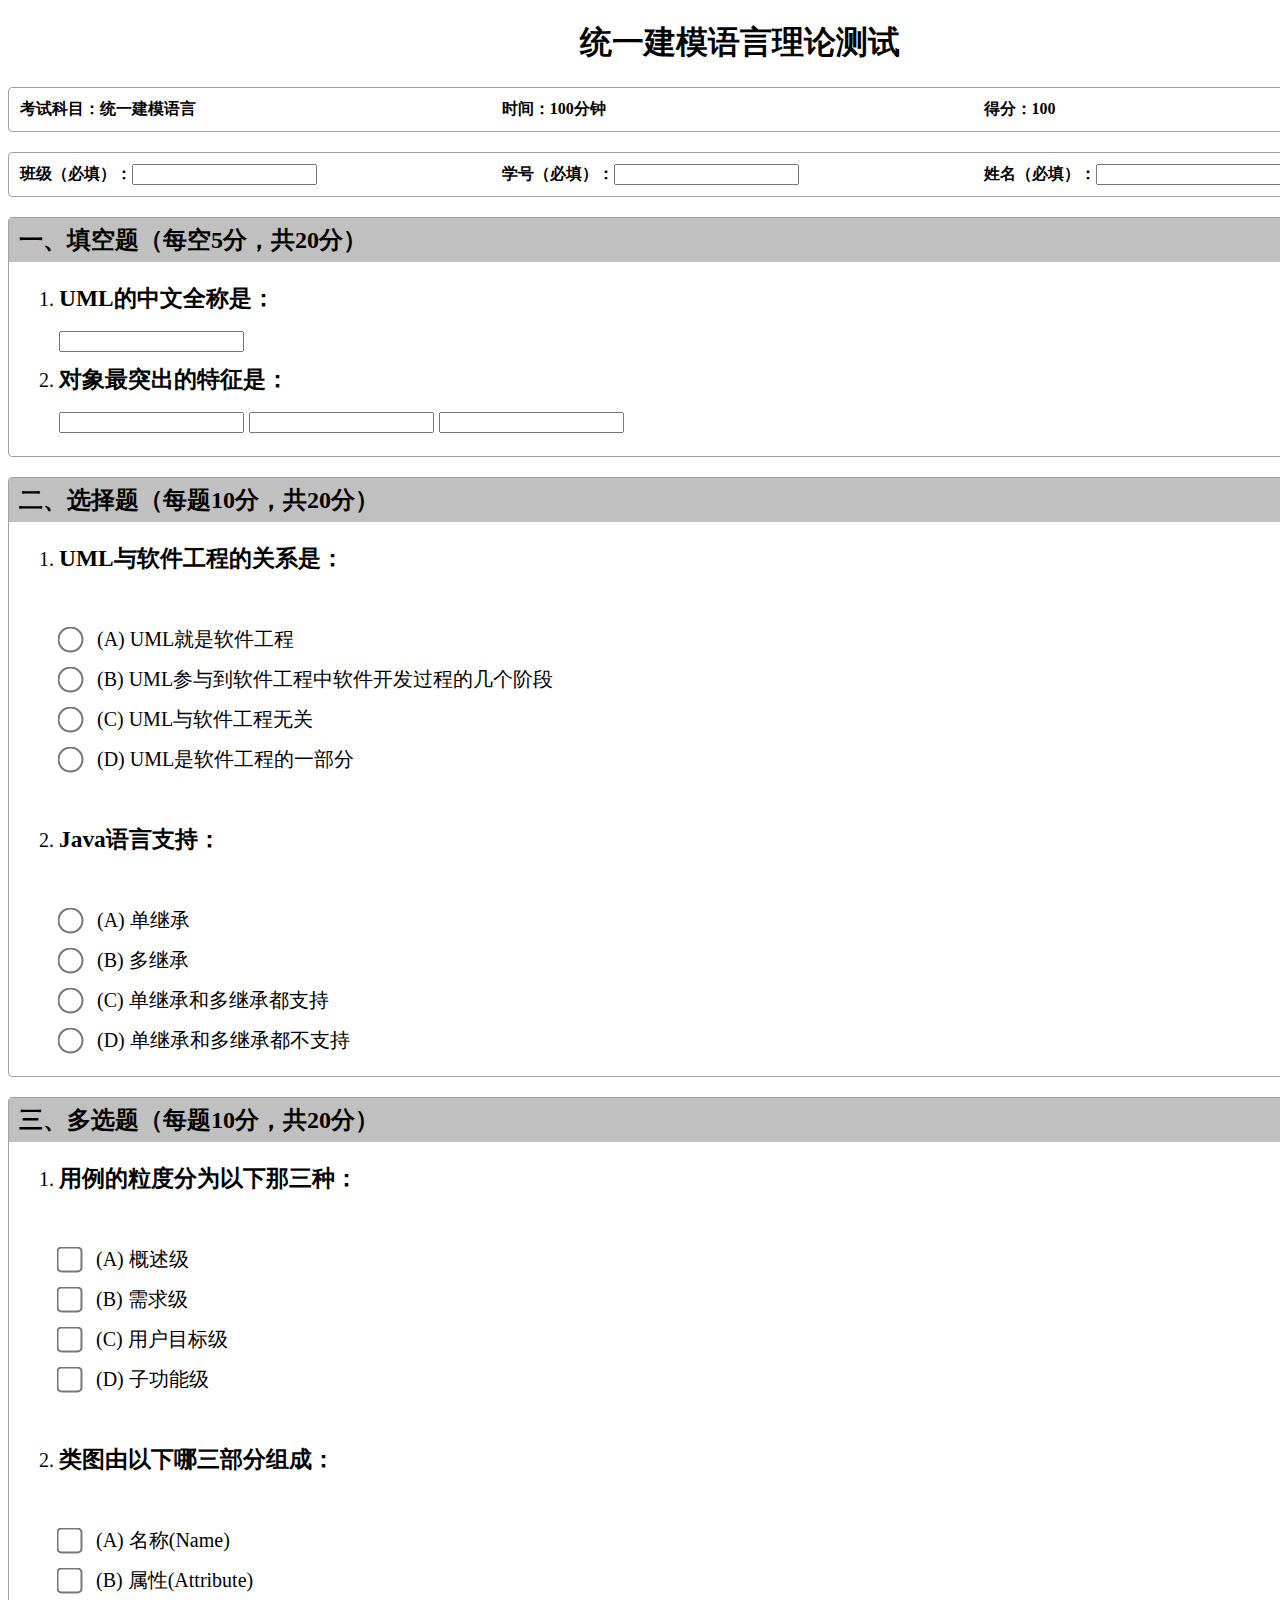
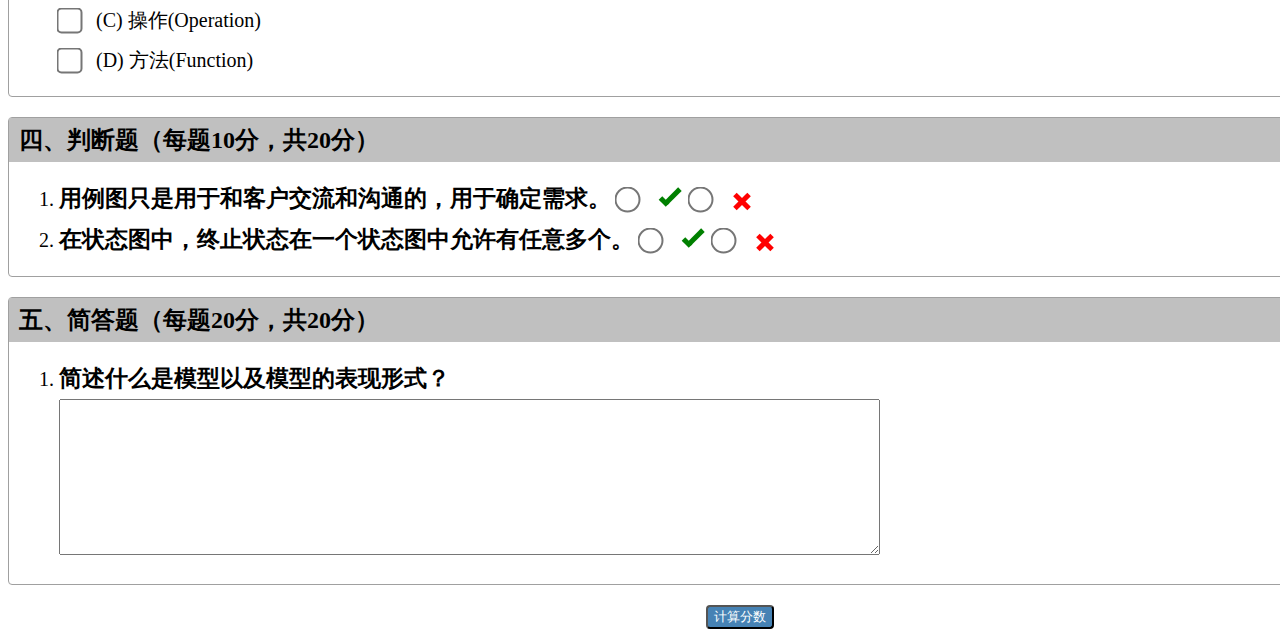
<file: 第二周作业/html&&css/index.html>
<!doctype html>
<html>
	<head>
		<meta charset="utf-8">
		<title>HTML&&CSS</title>
		<link rel="stylesheet" type="text/css" href="myself.css"/>
	</head>
	<body >
		<div class="testcontent" >
			<h1 class="center">统一建模语言理论测试</h1>
			<div >
				<table >
					<tr class="basicbox">
					  <td>考试科目：统一建模语言</td>
					  <td>时间：100分钟</td>
					  <td>得分：100</td>
					</tr>
					<tr class="basicbox">
					  <td>班级（必填）：<input type="text"></td>
					  <td>学号（必填）：<input type="text"></td>
					  <td>姓名（必填）：<input type="text"></td>
					</tr>
				</table>			              
			</div>
			<div class="basicbox">
				<h2>一、填空题（每空5分，共20分）</h2>
				<ol>
					<li>
						<h3>UML的中文全称是：</h3><br/>
						<input type="text">
					</li>
					<li>
						<h3>对象最突出的特征是：</h3><br/>
						<input type="text">
						<input type="text">
						<input type="text">
					</li>
				</ol>
			</div>
			<div class="basicbox">
				<h2>二、选择题（每题10分，共20分）</h2>
				<ol>
					<li>
						<div>
							<h3>UML与软件工程的关系是：</h3><br/><br/>
							<input type="radio" name="first">(A) UML就是软件工程<br/>
							<input type="radio" name="first">(B) UML参与到软件工程中软件开发过程的几个阶段<br/>
							<input type="radio" name="first">(C) UML与软件工程无关<br/>
							<input type="radio" name="first">(D) UML是软件工程的一部分
						</div>
						<br/>
					</li>
					<li>
						<div>
							<h3>Java语言支持：</h3><br/><br/>
							<input type="radio" name="second">(A) 单继承<br/>
							<input type="radio" name="second">(B) 多继承<br/>
							<input type="radio" name="second">(C) 单继承和多继承都支持<br/>
							<input type="radio" name="second">(D) 单继承和多继承都不支持
						</div>
					</li>
				</ol>	
			</div>
			<div class="basicbox">
				<h2>三、多选题（每题10分，共20分）</h2>
				<ol>
					<li>
						<div>
							<h3>用例的粒度分为以下那三种：</h3><br/><br/>
							<input type="checkbox" name="more1">(A) 概述级<br/>
							<input type="checkbox" name="more1">(B) 需求级<br/>
							<input type="checkbox" name="more1">(C) 用户目标级<br/>
							<input type="checkbox" name="more1">(D) 子功能级
						</div>
						<br/>
					</li>
					<li>
						<div>
							<h3>类图由以下哪三部分组成：</h3><br/><br/>
							<input type="checkbox" name="more2">(A) 名称(Name)<br/>
							<input type="checkbox" name="more2">(B) 属性(Attribute)<br/>
							<input type="checkbox" name="more2">(C) 操作(Operation)<br/>
							<input type="checkbox" name="more2">(D) 方法(Function)
						</div>
					</li>
				</ol>
			</div>
			<div class="basicbox">
				<h2>四、判断题（每题10分，共20分）</h2>
				<ol>
					<li>
						<h3>用例图只是用于和客户交流和沟通的，用于确定需求。</h3>
						<input type="radio" name="judgement1" ><div class="gou"></div>		
						<input type="radio" name="judgement1" style='margin-left:20px'><div class="cha"></div><br/>
					</li>
					<li>
						<h3>在状态图中，终止状态在一个状态图中允许有任意多个。</h3>
						<input type="radio" name="judgement2"><div class="gou"></div>		
						<input type="radio" name="judgement2" style='margin-left:20px'><div class="cha"></div><br/>
					</li>
				</ol>
			</div>
			<div class="basicbox"> 
				<h2>五、简答题（每题20分，共20分）</h2>
				<ol>
					<li>
						<h3>简述什么是模型以及模型的表现形式？</h3><br/>
						<textarea  rows="10" cols="100" name="shortAnswer" ></textarea>
						
						
					</li>
				</ol>	
			</div>
				<input class="tj" type="submit" value="计算分数">
		</div>
	</body>
</html>
</file>
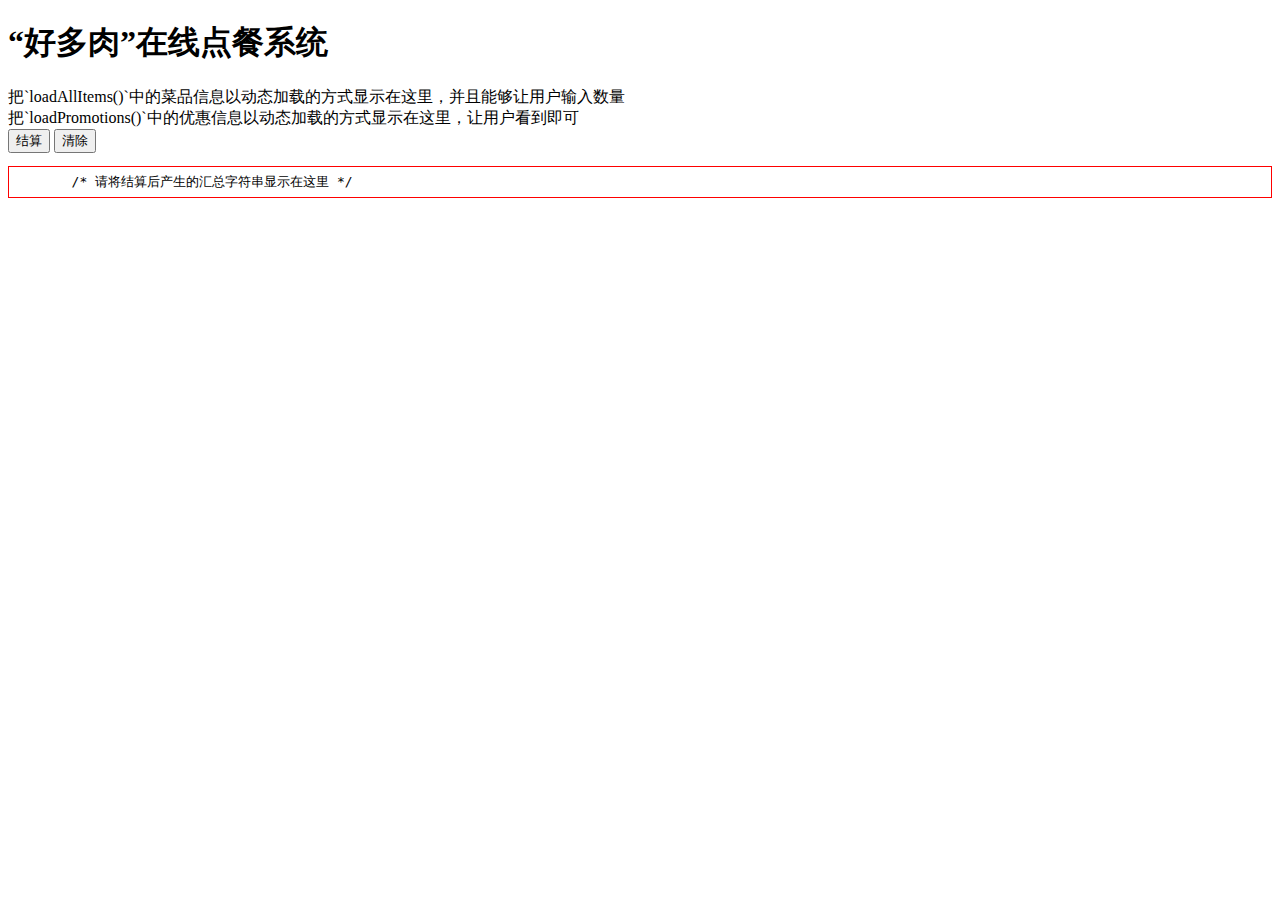
<file: 第四周作业/take-out-food-2018-11-26-7-35-16-442/public/index.html>
<!DOCTYPE html>
<html lang="en">
<head>
    <meta charset="UTF-8">
    <title>Take Out Food</title>

    <link rel="stylesheet" href="./index.css" />

    <script type="text/javascript" src="../src/items.js"></script>
    <script type="text/javascript" src="../src/promotions.js"></script>
    <script type="text/javascript" src="../src/best-charge.js"></script>
    <script type="text/javascript" src="./index.js"></script>
</head>
<body>

    <h1>“好多肉”在线点餐系统</h1>

    <div id="items">
        把`loadAllItems()`中的菜品信息以动态加载的方式显示在这里，并且能够让用户输入数量
    </div>

    <div id="promotions">
        把`loadPromotions()`中的优惠信息以动态加载的方式显示在这里，让用户看到即可
    </div>

    <div>
        <button onclick="calculatePrice()">结算</button>
        <button onclick="clear()">清除</button>
    </div>

    <pre id="message">
        /* 请将结算后产生的汇总字符串显示在这里 */
    </pre>

</body>
</html>
</file>
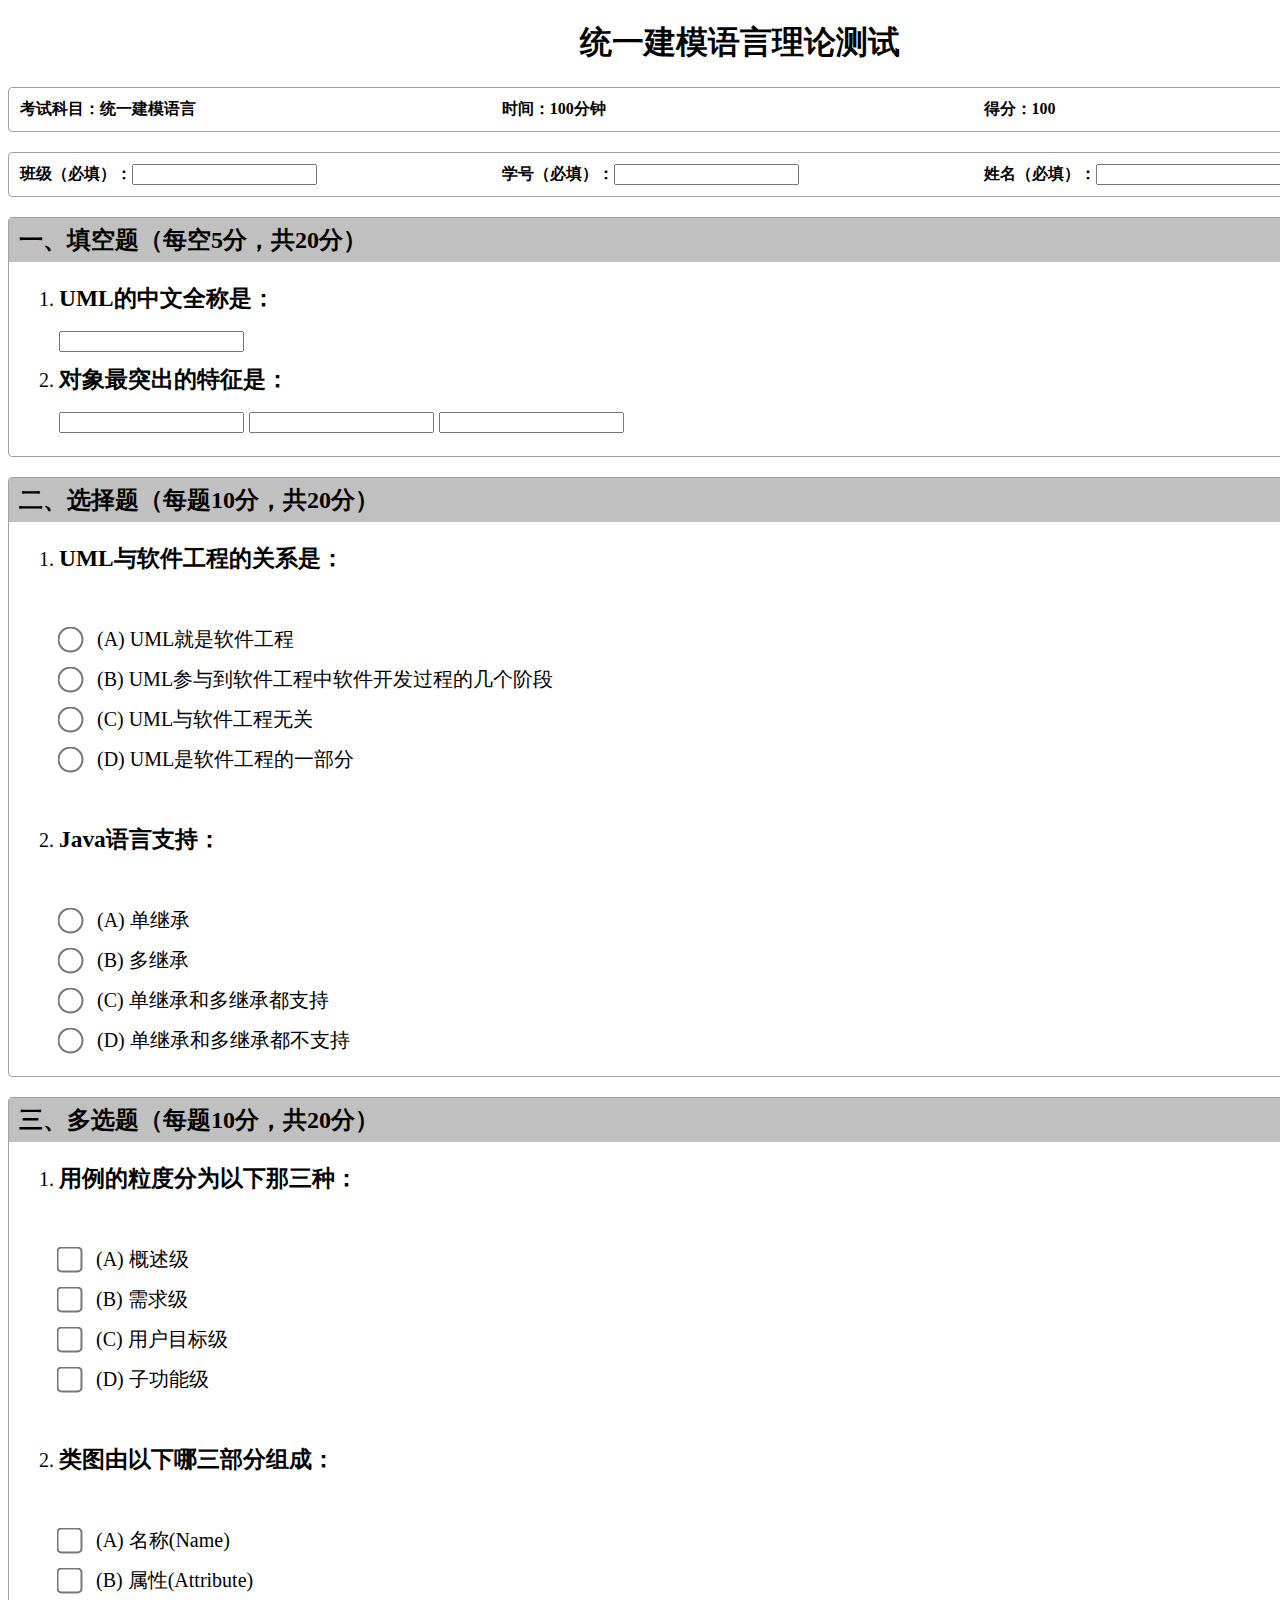
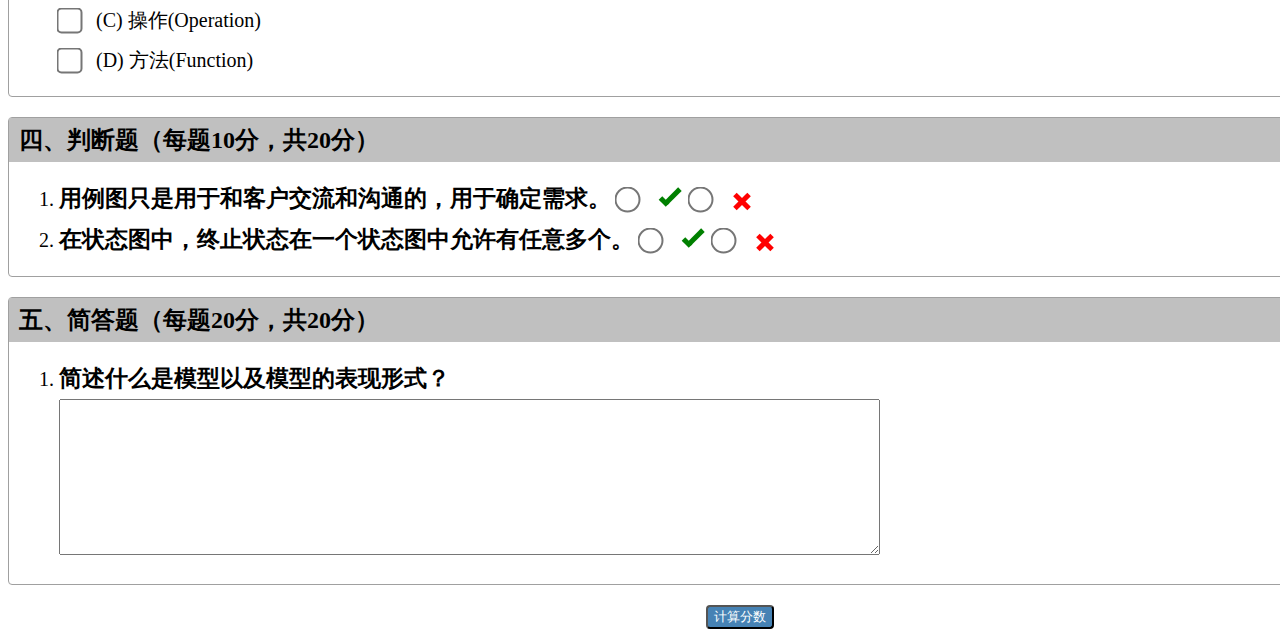
<file: 第二周作业/css/testPaper.html>
<!doctype html>
<html>
	<head>
		<meta charset="utf-8">
		<title>第二周的作业</title>
		<link rel="stylesheet" type="text/css" href="testPaper.css"/>
	</head>
	<body >
		<div class="testcontent" >
			<h1 class="center">统一建模语言理论测试</h1>
			<div >
				<table >
					<tr class="basicbox">
					  <td>考试科目：统一建模语言</td>
					  <td>时间：100分钟</td>
					  <td>得分：100</td>
					</tr>
					<tr class="basicbox">
					  <td>班级（必填）：<input type="text"></td>
					  <td>学号（必填）：<input type="text"></td>
					  <td>姓名（必填）：<input type="text"></td>
					</tr>
				</table>			              
			</div>
			<div class="basicbox">
				<h2>一、填空题（每空5分，共20分）</h2>
				<ol>
					<li>
						<h3>UML的中文全称是：</h3><br/>
						<input type="text">
					</li>
					<li>
						<h3>对象最突出的特征是：</h3><br/>
						<input type="text">
						<input type="text">
						<input type="text">
					</li>
				</ol>
			</div>
			<div class="basicbox">
				<h2>二、选择题（每题10分，共20分）</h2>
				<ol>
					<li>
						<div>
							<h3>UML与软件工程的关系是：</h3><br/><br/>
							<input type="radio" name="first">(A) UML就是软件工程<br/>
							<input type="radio" name="first">(B) UML参与到软件工程中软件开发过程的几个阶段<br/>
							<input type="radio" name="first">(C) UML与软件工程无关<br/>
							<input type="radio" name="first">(D) UML是软件工程的一部分
						</div>
						<br/>
					</li>
					<li>
						<div>
							<h3>Java语言支持：</h3><br/><br/>
							<input type="radio" name="second">(A) 单继承<br/>
							<input type="radio" name="second">(B) 多继承<br/>
							<input type="radio" name="second">(C) 单继承和多继承都支持<br/>
							<input type="radio" name="second">(D) 单继承和多继承都不支持
						</div>
					</li>
				</ol>	
			</div>
			<div class="basicbox">
				<h2>三、多选题（每题10分，共20分）</h2>
				<ol>
					<li>
						<div>
							<h3>用例的粒度分为以下那三种：</h3><br/><br/>
							<input type="checkbox" name="more1">(A) 概述级<br/>
							<input type="checkbox" name="more1">(B) 需求级<br/>
							<input type="checkbox" name="more1">(C) 用户目标级<br/>
							<input type="checkbox" name="more1">(D) 子功能级
						</div>
						<br/>
					</li>
					<li>
						<div>
							<h3>类图由以下哪三部分组成：</h3><br/><br/>
							<input type="checkbox" name="more2">(A) 名称(Name)<br/>
							<input type="checkbox" name="more2">(B) 属性(Attribute)<br/>
							<input type="checkbox" name="more2">(C) 操作(Operation)<br/>
							<input type="checkbox" name="more2">(D) 方法(Function)
						</div>
					</li>
				</ol>
			</div>
			<div class="basicbox">
				<h2>四、判断题（每题10分，共20分）</h2>
				<ol>
					<li>
						<h3>用例图只是用于和客户交流和沟通的，用于确定需求。</h3>
						<input type="radio" name="judgement1" ><div class="gou"></div>		
						<input type="radio" name="judgement1" style='margin-left:20px'><div class="cha"></div><br/>
					</li>
					<li>
						<h3>在状态图中，终止状态在一个状态图中允许有任意多个。</h3>
						<input type="radio" name="judgement2"><div class="gou"></div>		
						<input type="radio" name="judgement2" style='margin-left:20px'><div class="cha"></div><br/>
					</li>
				</ol>
			</div>
			<div class="basicbox"> 
				<h2>五、简答题（每题20分，共20分）</h2>
				<ol>
					<li>
						<h3>简述什么是模型以及模型的表现形式？</h3><br/>
						<textarea  rows="10" cols="100" name="shortAnswer" ></textarea>
						
						
					</li>
				</ol>	
			</div>
				<input class="tj" type="submit" value="计算分数">
		</div>
	</body>
</html>
</file>
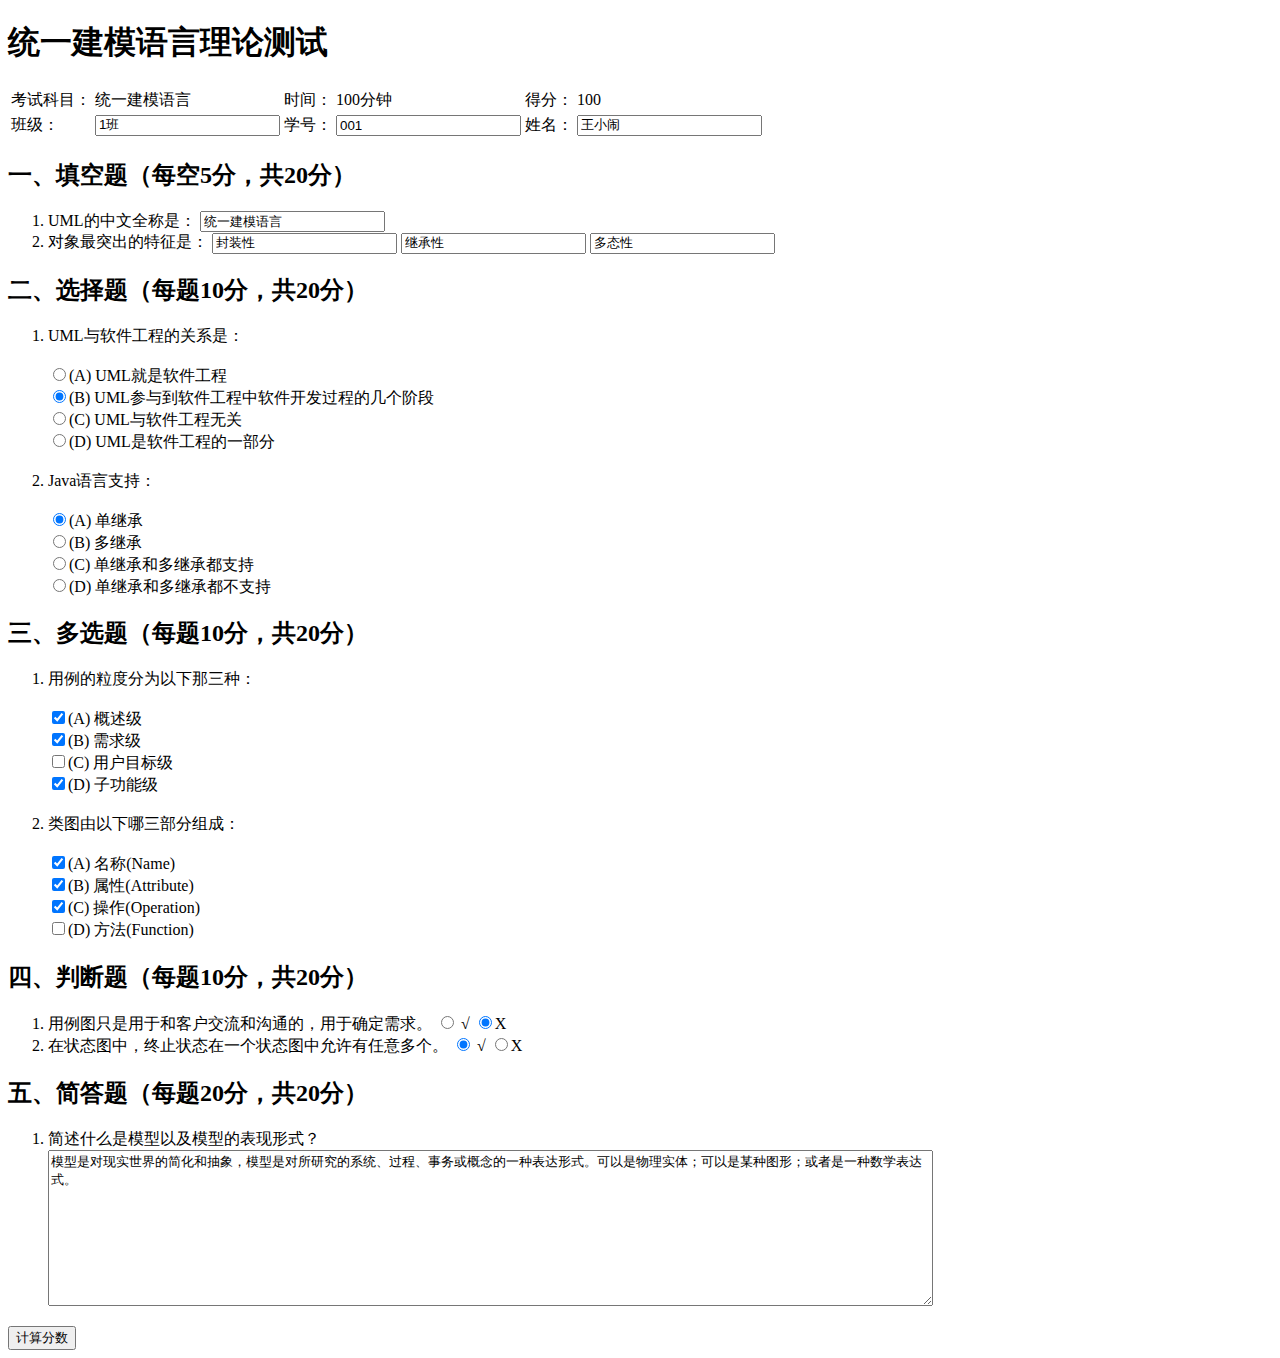
<file: 第二周作业/html/testPaper.html>
<!doctype html>
<html>
	<head>
		<meta charset="utf-8">
		<title>第二周的作业</title>
	</head>
	<body>
		<h1>统一建模语言理论测试</h1>
		<div>
			<table>
				<tr>
				  <td>考试科目：</td>
				  <td>统一建模语言</td>
				  <td>时间：</td>
				  <td>100分钟</td>
				  <td>得分：</td>
				  <td>100</td>
				</tr>
				<tr>
				  <td>班级：</td>
				  <td><input type="text" value="1班"></td>
				  <td>学号：</td>
				  <td><input type="text" value="001"></td>
				  <td>姓名：</td>
				  <td><input type="text" value="王小闹"></td>
				</tr>
			</table>			              
		</div>
		<div>
			<h2>一、填空题（每空5分，共20分）</h2>
			<ol>
				<li>
					UML的中文全称是：
					<input type="text" value="统一建模语言">
				</li>
				<li>
					对象最突出的特征是：
					<input type="text" value="封装性" >
					<input type="text" value="继承性" >
					<input type="text" value="多态性" >
				</li>
			</ol>
			<h2>二、选择题（每题10分，共20分）</h2>
			<ol>
				<li>
					<div>
						UML与软件工程的关系是：<br/><br/>
						<input type="radio" name="first">(A) UML就是软件工程<br/>
						<input type="radio" name="first" checked="checked">(B) UML参与到软件工程中软件开发过程的几个阶段<br/>
						<input type="radio" name="first">(C) UML与软件工程无关<br/>
						<input type="radio" name="first">(D) UML是软件工程的一部分
					</div>
					<br/>
				</li>
				<li>
					<div>
						Java语言支持：<br/><br/>
						<input type="radio" name="second" checked="checked">(A) 单继承<br/>
						<input type="radio" name="second">(B) 多继承<br/>
						<input type="radio" name="second">(C) 单继承和多继承都支持<br/>
						<input type="radio" name="second">(D) 单继承和多继承都不支持
					</div>
				</li>
			</ol>	
			<h2>三、多选题（每题10分，共20分）</h2>
			<ol>
				<li>
					<div>
						用例的粒度分为以下那三种：<br/><br/>
						<input type="checkbox" name="more1" checked="checked">(A) 概述级<br/>
						<input type="checkbox" name="more1" checked="checked">(B) 需求级<br/>
						<input type="checkbox" name="more1">(C) 用户目标级<br/>
						<input type="checkbox" name="more1" checked="checked">(D) 子功能级
					</div>
					<br/>
				</li>
				<li>
					<div>
						类图由以下哪三部分组成：<br/><br/>
						<input type="checkbox" name="more2" checked="checked">(A) 名称(Name)<br/>
						<input type="checkbox" name="more2" checked="checked">(B) 属性(Attribute)<br/>
						<input type="checkbox" name="more2" checked="checked">(C) 操作(Operation)<br/>
						<input type="checkbox" name="more2">(D) 方法(Function)
					</div>
				</li>
			</ol>	
			<h2>四、判断题（每题10分，共20分）</h2>
			<ol>
				<li>
					用例图只是用于和客户交流和沟通的，用于确定需求。
					<input type="radio" name="judgement1"> &radic;
					<input type="radio" name="judgement1" checked="checked">&Chi;<br/>
				</li>
				<li>
					在状态图中，终止状态在一个状态图中允许有任意多个。
					<input type="radio" name="judgement2" checked="checked"> &radic;
					<input type="radio" name="judgement2">&Chi;<br/>
				</li>
			</ol>	
			<h2>五、简答题（每题20分，共20分）</h2>
			<ol>
				<li>
					简述什么是模型以及模型的表现形式？<br/>
					<textarea  rows="10" cols="108" name="shortAnswer" >模型是对现实世界的简化和抽象，模型是对所研究的系统、过程、事务或概念的一种表达形式。可以是物理实体；可以是某种图形；或者是一种数学表达式。
					</textarea>
					
					
				</li>
			</ol>	
		</div>
		
		<input type="submit" value="计算分数">

	
	

	
	</body>
</html>
</file>
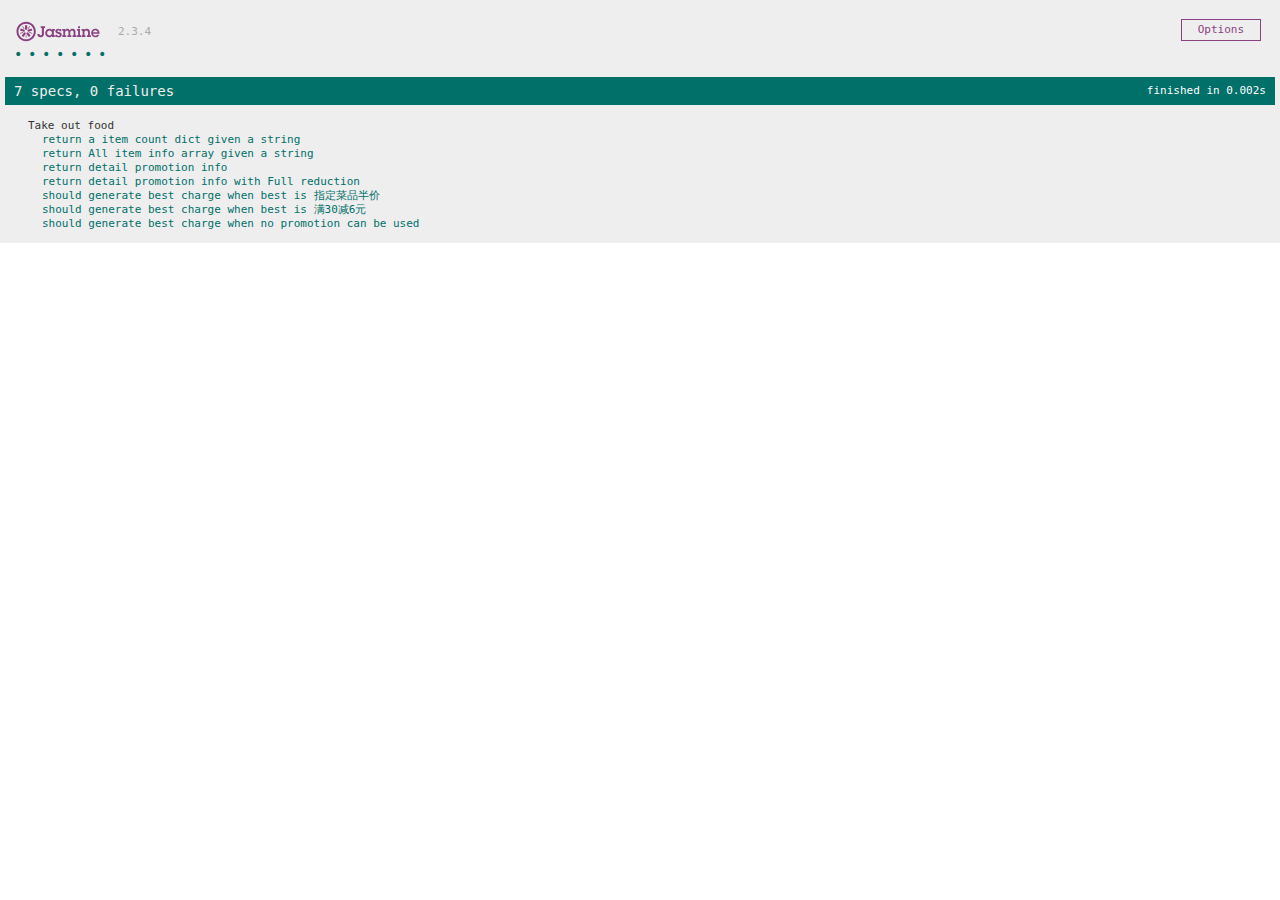
<file: 第四周作业/take-out-food-2018-11-26-7-35-16-442/run-specs.html>
<!DOCTYPE html>
<html lang="en">
<head>
    <meta charset="UTF-8">
    <title>Take Out Food</title>

    <link rel="shortcut icon" type="image/png" href="./lib/jasmine/jasmine_favicon.png">
    <link rel="stylesheet" type="text/css" href="./lib/jasmine/jasmine.css">

    <script type="text/javascript" src="./lib/jasmine/jasmine.js"></script>
    <script type="text/javascript" src="./lib/jasmine/jasmine-html.js"></script>
    <script type="text/javascript" src="./lib/jasmine/boot.js"></script>

    <script type="text/javascript" src="./src/items.js"></script>
    <script type="text/javascript" src="./src/promotions.js"></script>
    <script type="text/javascript" src="./src/best-charge.js"></script>

    <!-- include test files here... -->
    <script type="text/javascript" src="./spec/best-charge-spec.js"></script>
</head>
<body>

</body>
</html>
</file>
<file: 第二周作业/html&&css/myself.css>
.center{text-align: center}
.basicbox{
	border:1px solid #A0A0A0;
	display: block;
	margin-bottom:20px;
	width:100%;
	padding:0 10px;
	border-radius:4px;
	}
.basicbox>td{
	width:32.5%;;
	display: inline-block;
	margin-top:10px;
	margin-bottom:10px;
	font-weight:600;
	}
.testcontent{
	width:1464px;
	margin:0 auto
	}
.gou{
	display: inline-block; 
	width: 10px;
	height:5px; 
	background:green;
	line-height:0;
	font-size:0;
	vertical-align:middle;
	-webkit-transform:rotate(45deg);
	margin-left:5px;
	}
.gou:after{
	content:'/';
	display:block;
	width: 20px;
	height:5px;
	background:green;
	-webkit-transform: rotate(-90deg) translateY(-50%) translateX(50%);
	}
.cha{
	display: inline-block;
	width: 20px;
	height:5px;
	background:red;
	line-height:0;
	font-size:0;
	vertical-align:middle;
	-webkit-transform:rotate(45deg);
	margin-left:5px;
 }
.cha:after{
	content:'/';
	display:block;
	width: 20px;
	height:5px; 
	background:red;
	-webkit-transform:rotate(-90deg);
	}
.tj{
	color:white;
	background-color:#4682B4;
	display:block;
	margin:0 auto;
	border-radius:4px;
	
	}
table{
	border-collapse:collapse;
	width:1464px;
	}
h2{
	margin:0;
	padding:0;
	background-color:#C0C0C0;
	width:100%;
	margin-left:-10px;
	padding:6px 10px;
	
}
h3{
	font-weight:600;
	display:inline;
}

li{
	line-height:40px;
	font-size:20px;
	
	}
input[type="radio"]{
	transform: scale(2,2);
	margin-right:20px;
	}
input[type="checkbox"]{
	transform: scale(2,2);
	margin-right:20px;
	}
</file>
<file: 第四周作业/take-out-food-2018-11-26-7-35-16-442/public/index.css>
/* 
请把与index.html页面相关的css代码写在这里
同时删除该注释
*/

/* #message只是一个示例，可以删除 */
#message {
	height: 30px;
	line-height: 30px;
	border: 1px solid red;
}
</file>
<file: 第二周作业/css/testPaper.css>
.center{text-align: center}
.basicbox{
	border:1px solid #A0A0A0;
	display: block;
	margin-bottom:20px;
	width:100%;
	padding:0 10px;
	border-radius:4px;
	}
.basicbox>td{
	width:32.5%;;
	display: inline-block;
	margin-top:10px;
	margin-bottom:10px;
	font-weight:600;
	}
.testcontent{
	width:1464px;
	margin:0 auto
	}
.gou{
	display: inline-block; 
	width: 10px;
	height:5px; 
	background:green;
	line-height:0;
	font-size:0;
	vertical-align:middle;
	-webkit-transform:rotate(45deg);
	margin-left:5px;
	}
.gou:after{
	content:'/';
	display:block;
	width: 20px;
	height:5px;
	background:green;
	-webkit-transform: rotate(-90deg) translateY(-50%) translateX(50%);
	}
.cha{
	display: inline-block;
	width: 20px;
	height:5px;
	background:red;
	line-height:0;
	font-size:0;
	vertical-align:middle;
	-webkit-transform:rotate(45deg);
	margin-left:5px;
 }
.cha:after{
	content:'/';
	display:block;
	width: 20px;
	height:5px; 
	background:red;
	-webkit-transform:rotate(-90deg);
	}
.tj{
	color:white;
	background-color:#4682B4;
	display:block;
	margin:0 auto;
	border-radius:4px;
	
	}
table{
	border-collapse:collapse;
	width:1464px;
	}
h2{
	margin:0;
	padding:0;
	background-color:#C0C0C0;
	width:100%;
	margin-left:-10px;
	padding:6px 10px;
	
}
h3{
	font-weight:600;
	display:inline;
}

li{
	line-height:40px;
	font-size:20px;
	
	}
input[type="radio"]{
	transform: scale(2,2);
	margin-right:20px;
	}
input[type="checkbox"]{
	transform: scale(2,2);
	margin-right:20px;
	}
</file>
<file: 第四周作业/take-out-food-2018-11-26-7-35-16-442/lib/jasmine/jasmine.css>
body { overflow-y: scroll; }

.jasmine_html-reporter { background-color: #eee; padding: 5px; margin: -8px; font-size: 11px; font-family: Monaco, "Lucida Console", monospace; line-height: 14px; color: #333; }
.jasmine_html-reporter a { text-decoration: none; }
.jasmine_html-reporter a:hover { text-decoration: underline; }
.jasmine_html-reporter p, .jasmine_html-reporter h1, .jasmine_html-reporter h2, .jasmine_html-reporter h3, .jasmine_html-reporter h4, .jasmine_html-reporter h5, .jasmine_html-reporter h6 { margin: 0; line-height: 14px; }
.jasmine_html-reporter .banner, .jasmine_html-reporter .symbol-summary, .jasmine_html-reporter .summary, .jasmine_html-reporter .result-message, .jasmine_html-reporter .spec .description, .jasmine_html-reporter .spec-detail .description, .jasmine_html-reporter .alert .bar, .jasmine_html-reporter .stack-trace { padding-left: 9px; padding-right: 9px; }
.jasmine_html-reporter .banner { position: relative; }
.jasmine_html-reporter .banner .title { background: url('[data-uri]') no-repeat; background: url('[data-uri]') no-repeat, none; -moz-background-size: 100%; -o-background-size: 100%; -webkit-background-size: 100%; background-size: 100%; display: block; float: left; width: 90px; height: 25px; }
.jasmine_html-reporter .banner .version { margin-left: 14px; position: relative; top: 6px; }
.jasmine_html-reporter #jasmine_content { position: fixed; right: 100%; }
.jasmine_html-reporter .version { color: #aaa; }
.jasmine_html-reporter .banner { margin-top: 14px; }
.jasmine_html-reporter .duration { color: #fff; float: right; line-height: 28px; padding-right: 9px; }
.jasmine_html-reporter .symbol-summary { overflow: hidden; *zoom: 1; margin: 14px 0; }
.jasmine_html-reporter .symbol-summary li { display: inline-block; height: 8px; width: 14px; font-size: 16px; }
.jasmine_html-reporter .symbol-summary li.passed { font-size: 14px; }
.jasmine_html-reporter .symbol-summary li.passed:before { color: #007069; content: "\02022"; }
.jasmine_html-reporter .symbol-summary li.failed { line-height: 9px; }
.jasmine_html-reporter .symbol-summary li.failed:before { color: #ca3a11; content: "\d7"; font-weight: bold; margin-left: -1px; }
.jasmine_html-reporter .symbol-summary li.disabled { font-size: 14px; }
.jasmine_html-reporter .symbol-summary li.disabled:before { color: #bababa; content: "\02022"; }
.jasmine_html-reporter .symbol-summary li.pending { line-height: 17px; }
.jasmine_html-reporter .symbol-summary li.pending:before { color: #ba9d37; content: "*"; }
.jasmine_html-reporter .symbol-summary li.empty { font-size: 14px; }
.jasmine_html-reporter .symbol-summary li.empty:before { color: #ba9d37; content: "\02022"; }
.jasmine_html-reporter .run-options { float: right; margin-right: 5px; border: 1px solid #8a4182; color: #8a4182; position: relative; line-height: 20px; }
.jasmine_html-reporter .run-options .trigger { cursor: pointer; padding: 8px 16px; }
.jasmine_html-reporter .run-options .payload { position: absolute; display: none; right: -1px; border: 1px solid #8a4182; background-color: #eee; white-space: nowrap; padding: 4px 8px; }
.jasmine_html-reporter .run-options .payload.open { display: block; }
.jasmine_html-reporter .bar { line-height: 28px; font-size: 14px; display: block; color: #eee; }
.jasmine_html-reporter .bar.failed { background-color: #ca3a11; }
.jasmine_html-reporter .bar.passed { background-color: #007069; }
.jasmine_html-reporter .bar.skipped { background-color: #bababa; }
.jasmine_html-reporter .bar.errored { background-color: #ca3a11; }
.jasmine_html-reporter .bar.menu { background-color: #fff; color: #aaa; }
.jasmine_html-reporter .bar.menu a { color: #333; }
.jasmine_html-reporter .bar a { color: white; }
.jasmine_html-reporter.spec-list .bar.menu.failure-list, .jasmine_html-reporter.spec-list .results .failures { display: none; }
.jasmine_html-reporter.failure-list .bar.menu.spec-list, .jasmine_html-reporter.failure-list .summary { display: none; }
.jasmine_html-reporter .results { margin-top: 14px; }
.jasmine_html-reporter .summary { margin-top: 14px; }
.jasmine_html-reporter .summary ul { list-style-type: none; margin-left: 14px; padding-top: 0; padding-left: 0; }
.jasmine_html-reporter .summary ul.suite { margin-top: 7px; margin-bottom: 7px; }
.jasmine_html-reporter .summary li.passed a { color: #007069; }
.jasmine_html-reporter .summary li.failed a { color: #ca3a11; }
.jasmine_html-reporter .summary li.empty a { color: #ba9d37; }
.jasmine_html-reporter .summary li.pending a { color: #ba9d37; }
.jasmine_html-reporter .summary li.disabled a { color: #bababa; }
.jasmine_html-reporter .description + .suite { margin-top: 0; }
.jasmine_html-reporter .suite { margin-top: 14px; }
.jasmine_html-reporter .suite a { color: #333; }
.jasmine_html-reporter .failures .spec-detail { margin-bottom: 28px; }
.jasmine_html-reporter .failures .spec-detail .description { background-color: #ca3a11; }
.jasmine_html-reporter .failures .spec-detail .description a { color: white; }
.jasmine_html-reporter .result-message { padding-top: 14px; color: #333; white-space: pre; }
.jasmine_html-reporter .result-message span.result { display: block; }
.jasmine_html-reporter .stack-trace { margin: 5px 0 0 0; max-height: 224px; overflow: auto; line-height: 18px; color: #666; border: 1px solid #ddd; background: white; white-space: pre; }
</file>
